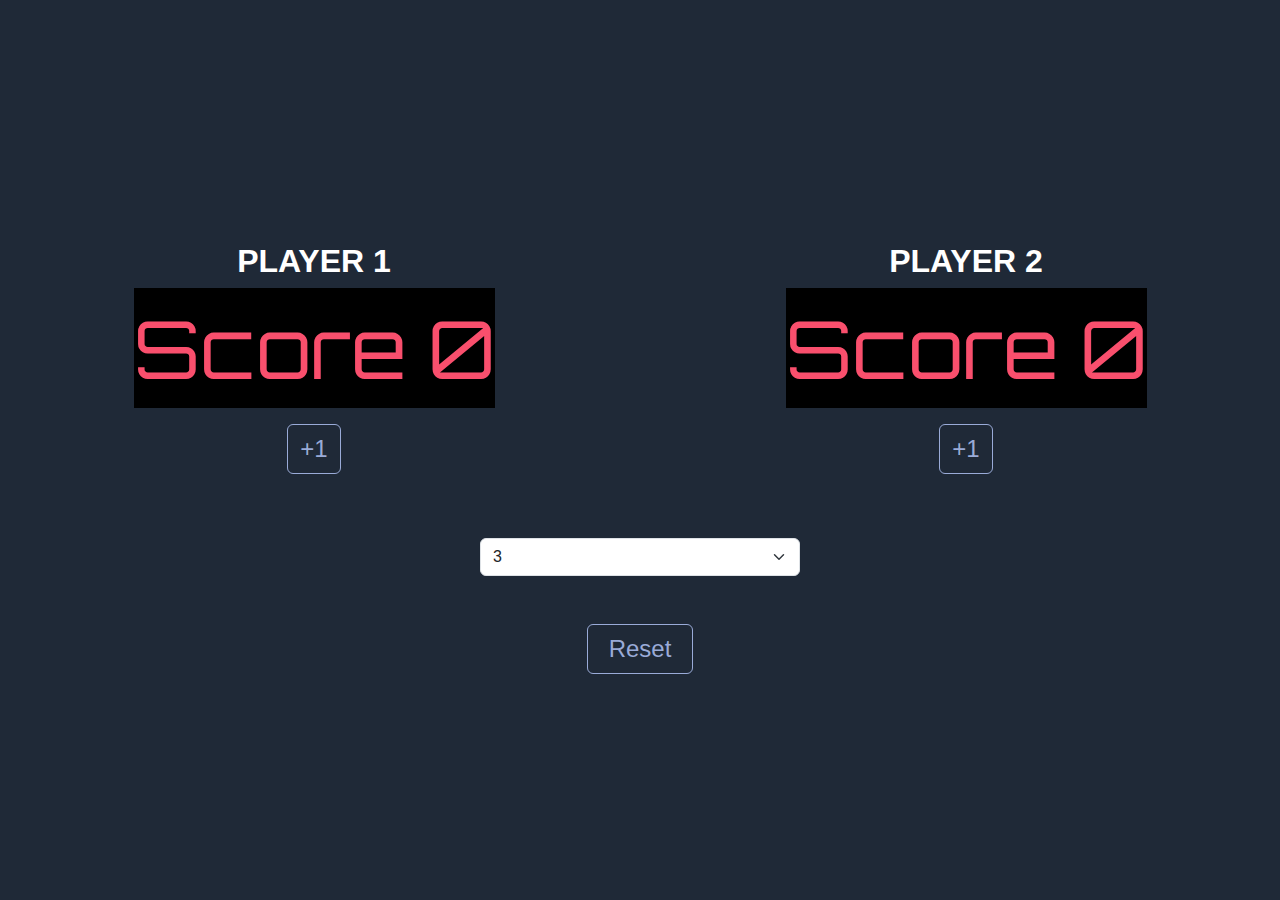
<file: study papa score/index.html>
<!DOCTYPE html>
<html lang="en">
  <head>
    <meta charset="UTF-8" />
    <meta name="viewport" content="width=device-width, initial-scale=1.0" />
    <title>papan score</title>
    <link rel="preconnect" href="https://fonts.googleapis.com" />
    <link rel="preconnect" href="https://fonts.gstatic.com" crossorigin />
    <link
      href="https://fonts.googleapis.com/css2?family=Orbitron:wght@400..900&display=swap"
      rel="stylesheet"
    />
    <link
      href="https://cdn.jsdelivr.net/npm/bootstrap@5.3.3/dist/css/bootstrap.min.css"
      rel="stylesheet"
      integrity="sha384-QWTKZyjpPEjISv5WaRU9OFeRpok6YctnYmDr5pNlyT2bRjXh0JMhjY6hW+ALEwIH"
      crossorigin="anonymous"
    />
    <link rel="stylesheet" href="app.css" />
  </head>
  <body>
    <div class="scoreboard conatiner d-flex flex-column justify-content-center">
      <div
        class="row row-cols-1 row-cols-md-2 text-center py-5 justify-content-center"
      >
        <div
          class="points col col-auto py-3 d-flex flex-column align-items-center"
        >
          <h2>Player 1</h2>
          <p clas="px-3" id="p1-display">Score 0</p>
          <div class="score-btns">
            <button class="btn btn-primary" id="p1-button">+1</button>
          </div>
        </div>
        <div
          class="points col col-auto py-3 d-flex flex-column align-items-center"
        >
          <h2>Player 2</h2>
          <p clas="px-3" id="p2-display">Score 0</p>
          <div>
            <button class="btn btn-primary" id="p2-button">+1</button>
          </div>
        </div>
      </div>

      <div class="d-grid gap-2 col-4 col-md-3 mx-auto pb-5 align-items-center">
        <select name="" id="winPoint" class="form-select">
          <option value="3">3</option>
          <option value="5">5</option>
          <option value="10">10</option>
          <option value="20">20</option>
          <option value="8">8</option>
        </select>
      </div>

      <div class="d-grid gap-2 col-2 col-md-1 mx-auto pb-5">
        <button class="btn btn-primary align-items-center" id="reset">
          Reset
        </button>
      </div>
    </div>

    <!-- js bootstrap -->
    <script
      src="https://cdn.jsdelivr.net/npm/bootstrap@5.3.3/dist/js/bootstrap.bundle.min.js"
      integrity="sha384-YvpcrYf0tY3lHB60NNkmXc5s9fDVZLESaAA55NDzOxhy9GkcIdslK1eN7N6jIeHz"
      crossorigin="anonymous"
    ></script>

    <!-- java script -->
    <script src="app.js"></script>
  </body>
</html>
</file>
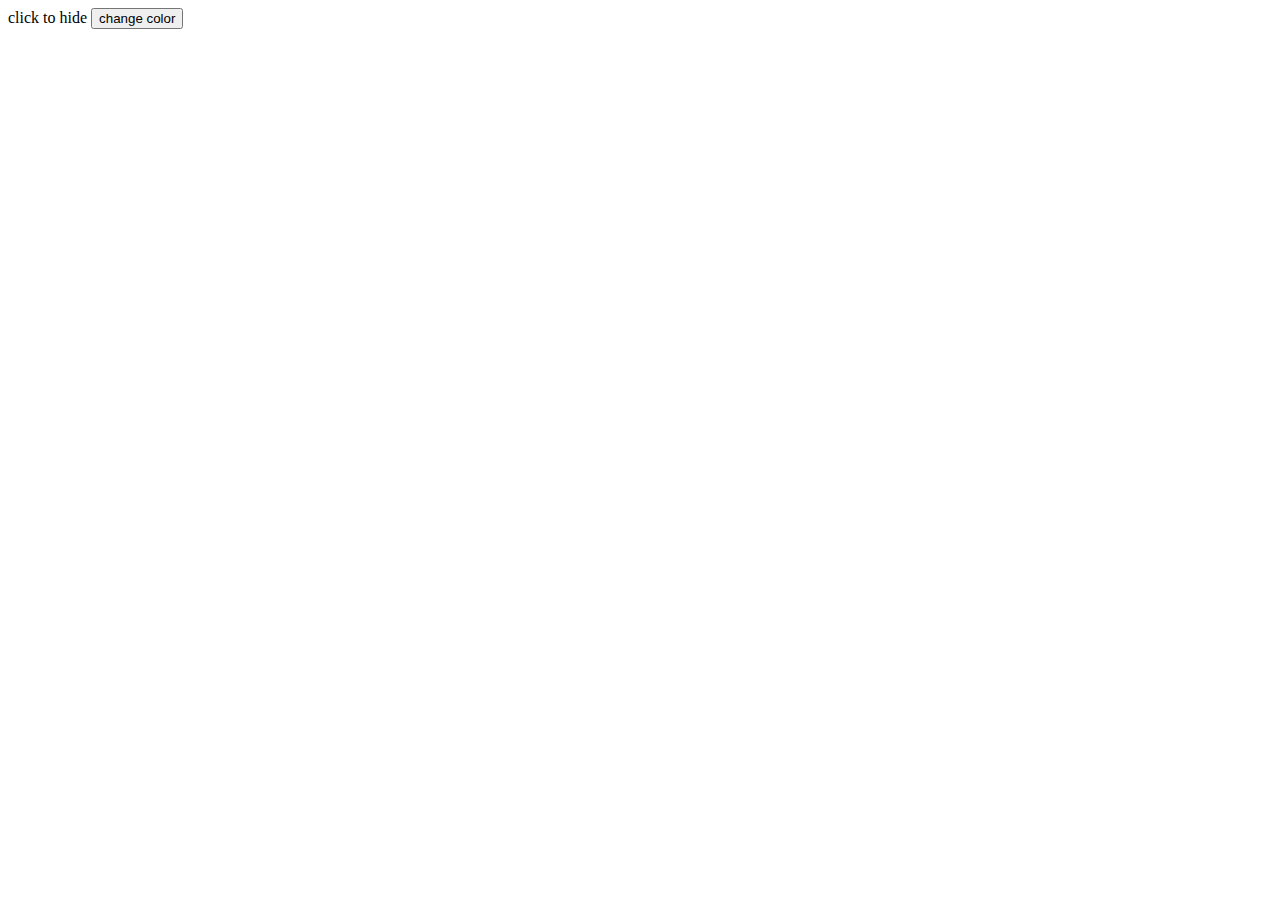
<file: event building/app.html>
<!DOCTYPE html>
<html lang="en">
  <head>
    <meta charset="UTF-8" />
    <meta name="viewport" content="width=device-width, initial-scale=1.0" />
    <title>Document</title>
  </head>
  <body>
    <div id="conatiner">
        click to hide
      <button id="changeColor">change color</button>
    </div>

    <script src="app.js"></script>
  </body>
</html>
</file>
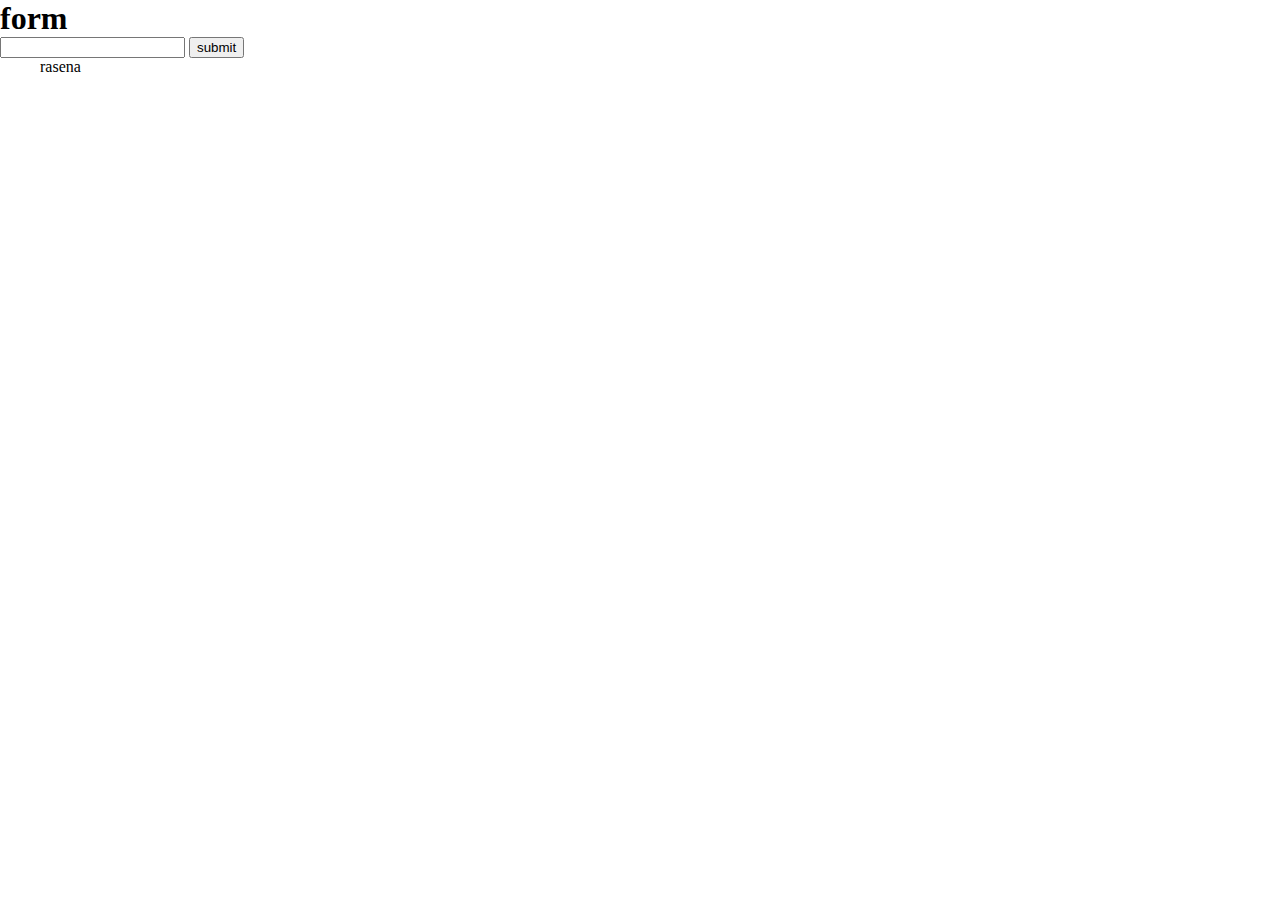
<file: event/app.html>
<!DOCTYPE html>
<html lang="en">
  <head>
    <meta charset="UTF-8" />
    <meta name="viewport" content="width=device-width, initial-scale=1.0" />
    <title>latihan evnet</title>
    <link rel="stylesheet" href="app.css" />
  </head>
  <body>
    <!-- <h1>random color genereted</h1>
    <button id="btn">genereted</button> -->

    <h1>form</h1>
    <form action="/destination">
      <input type="text" name="notes" />
      <button>submit</button>
    </form>

    <ul id="notes">
      <p>rasena</p>
    </ul>

    <script src="app.js"></script>
  </body>
</html>
</file>
<file: study papa score/app.css>
body {
  color: #fff;
  background: #1f2937;
  font-family: verdana, sans-serif;
}

.scoreboard {
  min-height: 100vh;
}

h2 {
  text-transform: uppercase;
  font-size: px;
  font-weight: 800;
}

.points p {
  font-family: "Orbitron", sans-serif;
  font-weight: 400;
  font-size: 80px;
  background: #000;
  color: #f94f6d;
  min-width: 205px;
}

.btn-primary {
  background: transparent;
  color: #9aabd8;
  border-color: #9aabd8;
  font-size: 1.5em;
}

.btn-primary:hover,
.btn-primary:active {
  color: #fff;
  background-color: #f94f6d;
  border-color: #f94f6d;
}

.btn-check:focus + .btn-primary,
.btn-primary:focus {
  color: #fff;
  background-color: #f94f6d;
  border-color: #f94f6d;
  box-shadow: 0 0 0 0.25rem rgb(255 255 255 / 50%);
}
</file>
<file: event/app.css>
* {
  margin: auto;
  box-sizing: border-box;
}
</file>
